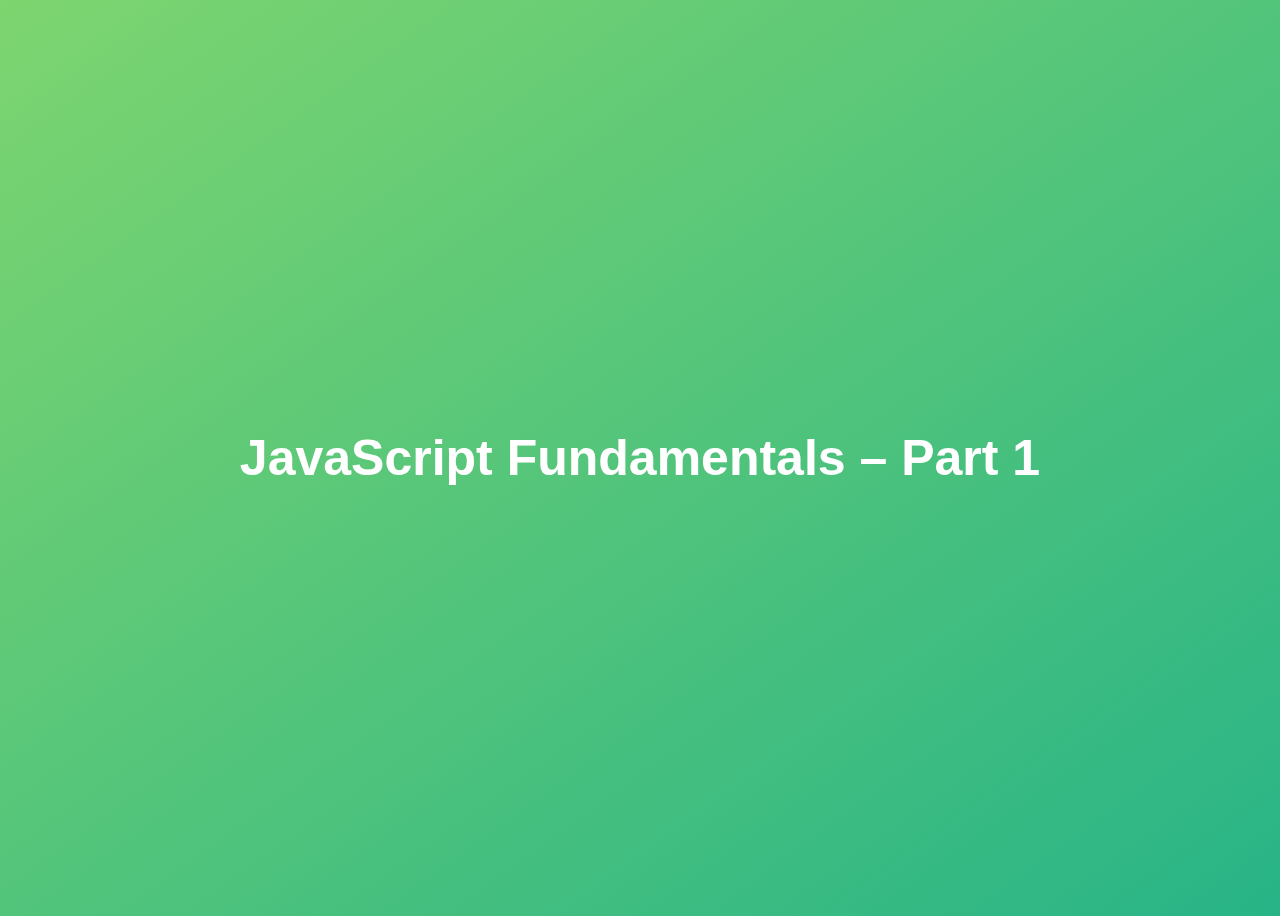
<file: 01-Fundamentals-Part - 1/starter/index.html>
<!DOCTYPE html>
<html lang="en">
  <head>
    <meta charset="UTF-8" />
    <meta name="viewport" content="width=device-width, initial-scale=1.0" />
    <meta http-equiv="X-UA-Compatible" content="ie=edge" />
    <title>JavaScript Fundamentals – Part 1</title>
    <style>
      body {
        height: 100vh;
        display: flex;
        align-items: center;
        background: linear-gradient(to top left, #28b487, #7dd56f);
      }
      h1 {
        font-family: sans-serif;
        font-size: 50px;
        line-height: 1.3;
        width: 100%;
        padding: 30px;
        text-align: center;
        color: white;
      }
    </style>
  </head>
  <body>
    <script src = assignment.js></script>
    <h1>JavaScript Fundamentals – Part 1</h1>
  </body>
</html>
</file>
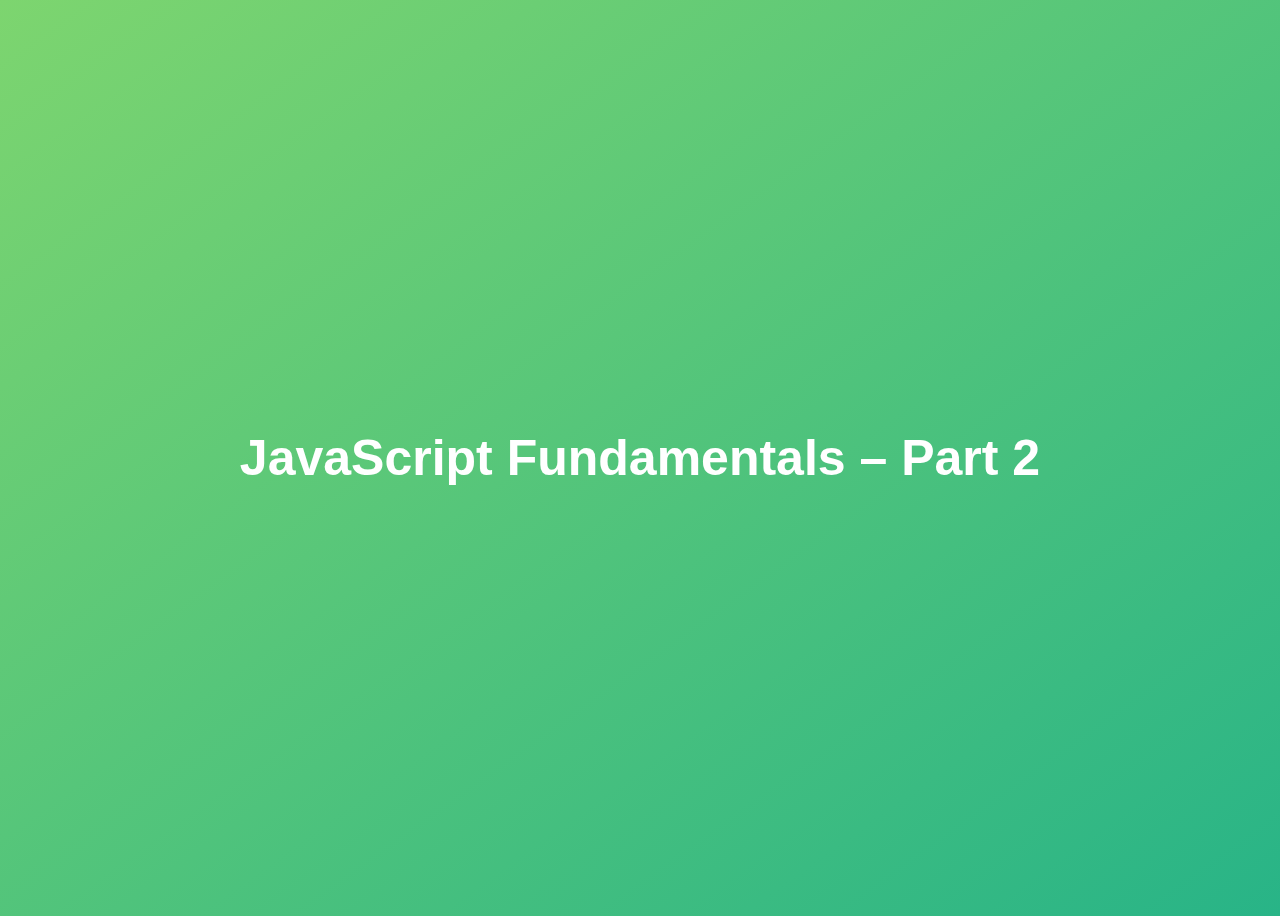
<file: 02-Fundamentals-Part-2/starter/index.html>
<!DOCTYPE html>
<html lang="en">
  <head>
    <meta charset="UTF-8" />
    <meta name="viewport" content="width=device-width, initial-scale=1.0" />
    <meta http-equiv="X-UA-Compatible" content="ie=edge" />
    <title>JavaScript Fundamentals – Part 2</title>
    <style>
      body {
        height: 100vh;
        display: flex;
        align-items: center;
        background: linear-gradient(to top left, #28b487, #7dd56f);
      }
      h1 {
        font-family: sans-serif;
        font-size: 50px;
        line-height: 1.3;
        width: 100%;
        padding: 30px;
        text-align: center;
        color: white;
      }
    </style>
  </head>
  <body>
    <h1>JavaScript Fundamentals – Part 2</h1>
    <script src="script.js"></script>
  </body>
</html>
</file>
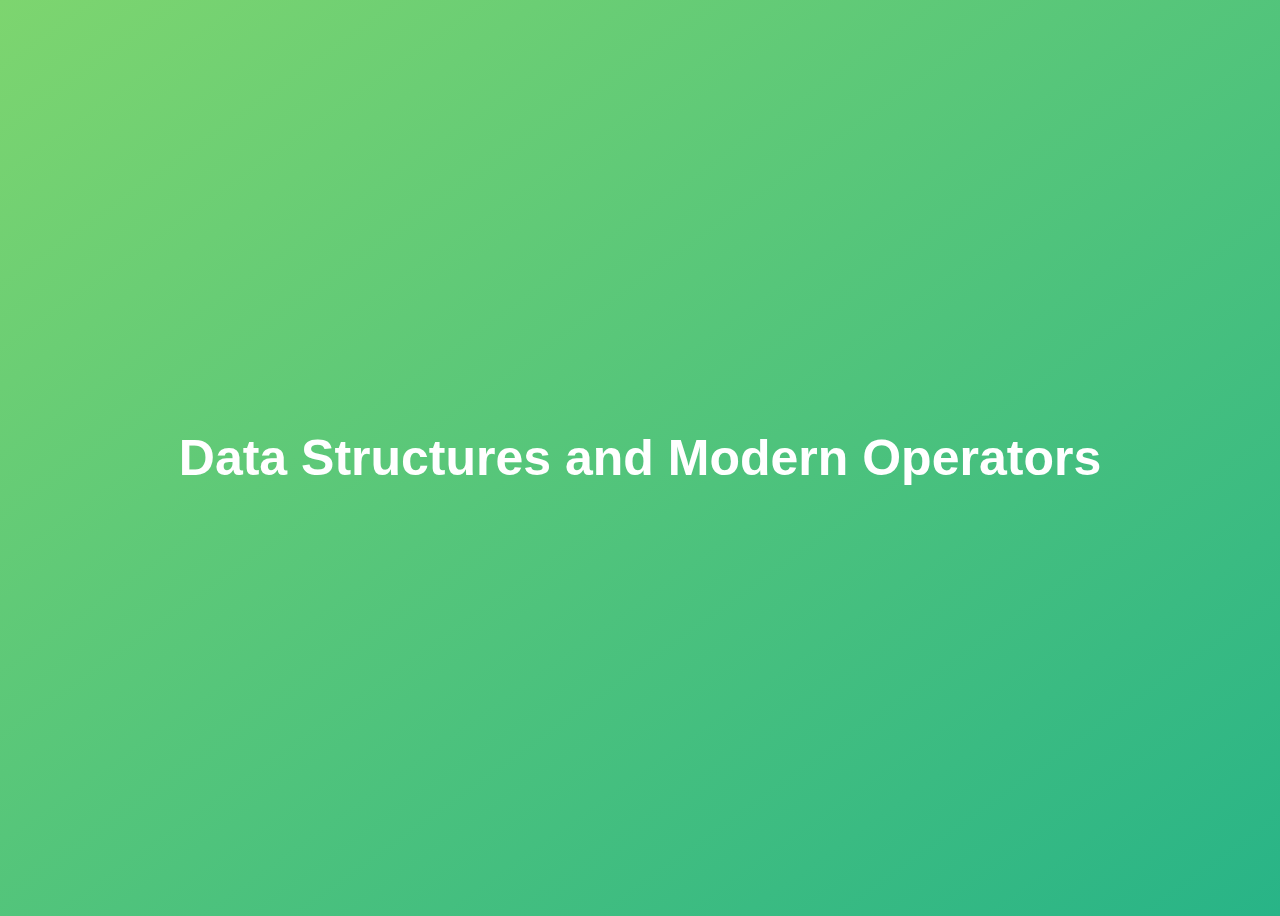
<file: 09-Data-Structures-Operators/final/index.html>
<!DOCTYPE html>
<html lang="en">
  <head>
    <meta charset="UTF-8" />
    <meta name="viewport" content="width=device-width, initial-scale=1.0" />
    <meta http-equiv="X-UA-Compatible" content="ie=edge" />
    <title>Data Structures and Modern Operators</title>
    <style>
      body {
        height: 100vh;
        display: flex;
        align-items: center;
        background: linear-gradient(to top left, #28b487, #7dd56f);
      }
      h1 {
        font-family: sans-serif;
        font-size: 50px;
        line-height: 1.3;
        width: 100%;
        padding: 30px;
        text-align: center;
        color: white;
      }
      button {
        width: 50px;
        height: 20px;
        margin: 10px;
      }
      textarea {
        width: 300px;
        height: 100px;
      }
    </style>
  </head>
  <body>
    <h1>Data Structures and Modern Operators</h1>
    <script src="script.js"></script>
  </body>
</html>
</file>
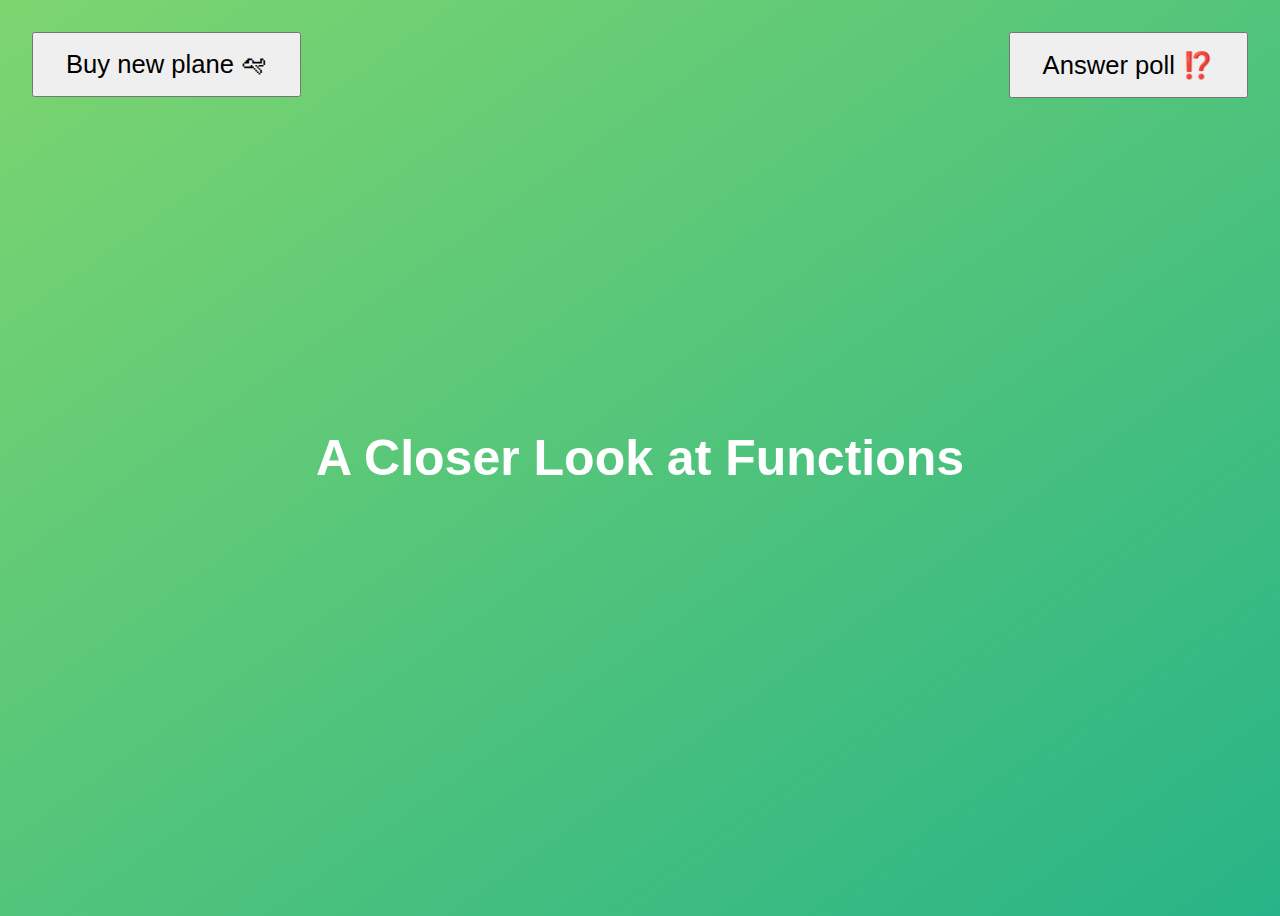
<file: 10-Functions/final/index.html>
<!DOCTYPE html>
<html lang="en">
  <head>
    <meta charset="UTF-8" />
    <meta name="viewport" content="width=device-width, initial-scale=1.0" />
    <meta http-equiv="X-UA-Compatible" content="ie=edge" />
    <title>A Closer Look at Functions</title>
    <style>
      body {
        height: 100vh;
        display: flex;
        align-items: center;
        background: linear-gradient(to top left, #28b487, #7dd56f);
      }
      h1 {
        font-family: sans-serif;
        font-size: 50px;
        line-height: 1.3;
        width: 100%;
        padding: 30px;
        text-align: center;
        color: white;
      }
      .buy,
      .poll {
        font-size: 1.6rem;
        padding: 1rem 2rem;
        position: absolute;
        top: 2rem;
      }
      .buy {
        left: 2rem;
      }
      .poll {
        right: 2rem;
      }
    </style>
  </head>
  <body>
    <h1>A Closer Look at Functions</h1>
    <button class="buy">Buy new plane 🛩</button>
    <button class="poll">Answer poll ⁉️</button>
    <script src="script.js"></script>
  </body>
</html>
</file>
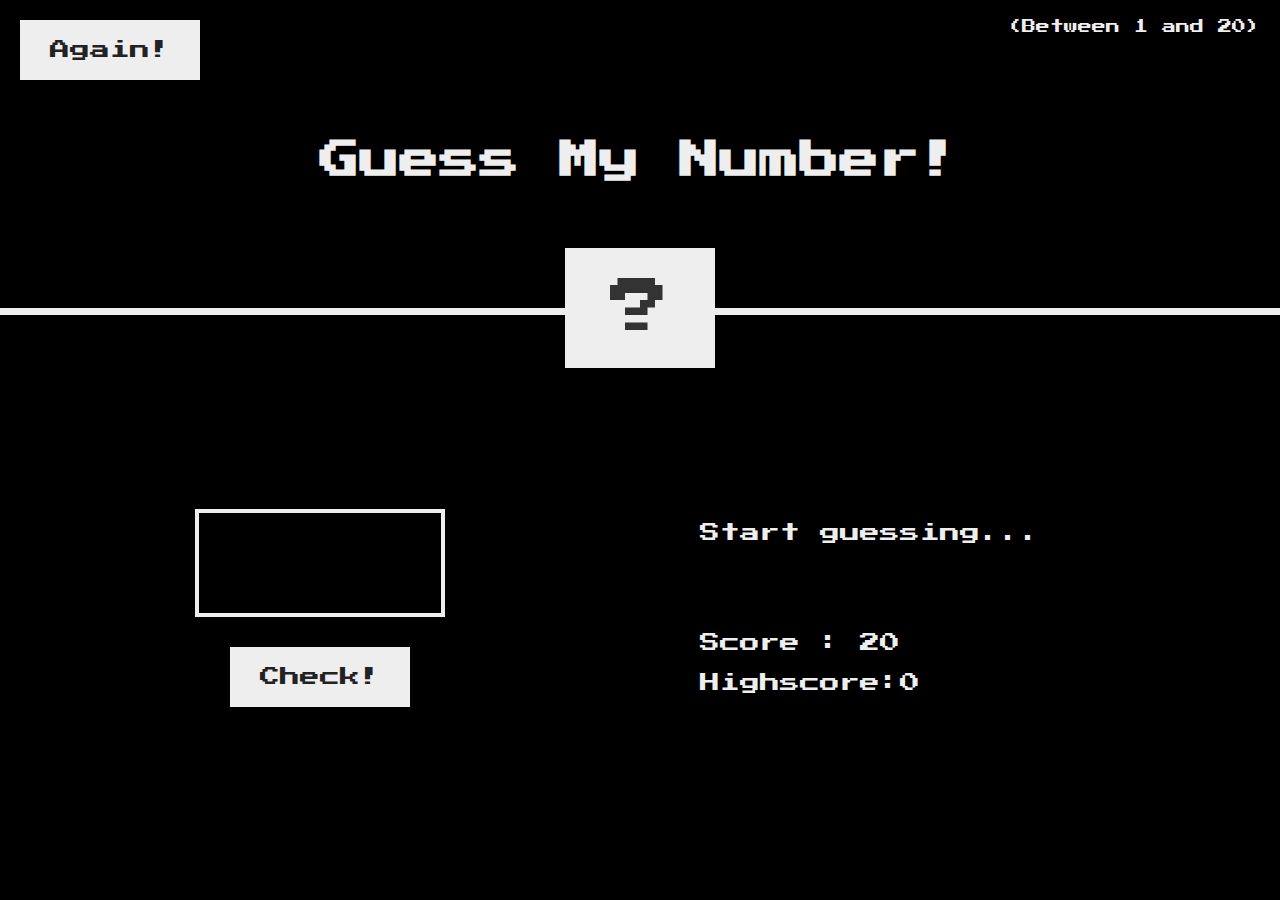
<file: project1 - game/starter/index.html>
<!DOCTYPE html>
<html lang="en">
  <head>
    <meta charset="UTF-8" />
    <meta http-equiv="X-UA-Compatible" content="IE=edge" />
    <meta name="viewport" content="width=device-width, initial-scale=1.0" />
    <link rel="stylesheet" href="style.css" />
    <title>Guess My Number</title>
  </head>
  <body>
    <header>
      <h1>Guess My Number!</h1>
      <p class="between">(Between 1 and 20)</p>
      <button class="btn again">Again!</button>
      <div class="number">?</div>
    </header>
    <main>
      <section class="left">
        <input type="number" class="guess" />
        <button class="btn check">Check!</button>
      </section>
      <section class="right">
        <p class="message">Start guessing...</p>
        <p class="label-score">Score : <span class="score">20</span></p>
        <p class="label-highscore">
          Highscore:<span class="highscore">0</span>
        </p>
      </section>
    </main>
    <script src="script.js"></script>
  </body>
</html>
</file>
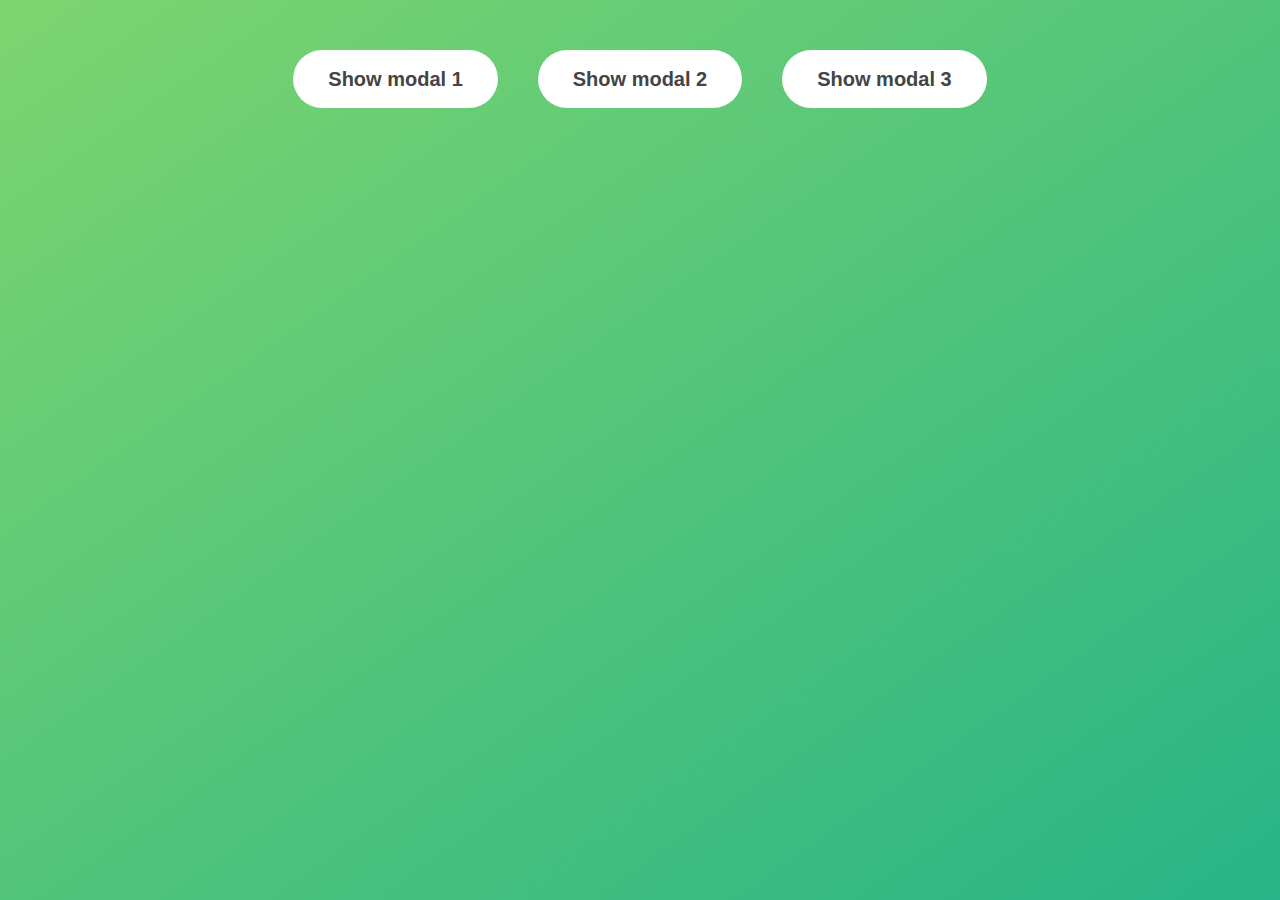
<file: project2 - modelwindow/final/index.html>
<!DOCTYPE html>
<html lang="en">
  <head>
    <meta charset="UTF-8" />
    <meta name="viewport" content="width=device-width, initial-scale=1.0" />
    <meta http-equiv="X-UA-Compatible" content="ie=edge" />
    <link rel="stylesheet" href="style.css" />
    <title>Modal window</title>
  </head>
  <body>
    <button class="show-modal">Show modal 1</button>
    <button class="show-modal">Show modal 2</button>
    <button class="show-modal">Show modal 3</button>

    <div class="modal hidden">
      <button class="close-modal">&times;</button>
      <h1>I'm a modal window 😍</h1>
      <p>
        Lorem ipsum dolor sit amet, consectetur adipisicing elit, sed do eiusmod
        tempor incididunt ut labore et dolore magna aliqua. Ut enim ad minim
        veniam, quis nostrud exercitation ullamco laboris nisi ut aliquip ex ea
        commodo consequat. Duis aute irure dolor in reprehenderit in voluptate
        velit esse cillum dolore eu fugiat nulla pariatur. Excepteur sint
        occaecat cupidatat non proident, sunt in culpa qui officia deserunt
        mollit anim id est laborum.
      </p>
    </div>
    <div class="overlay hidden"></div>

    <script src="script.js"></script>
  </body>
</html>
</file>
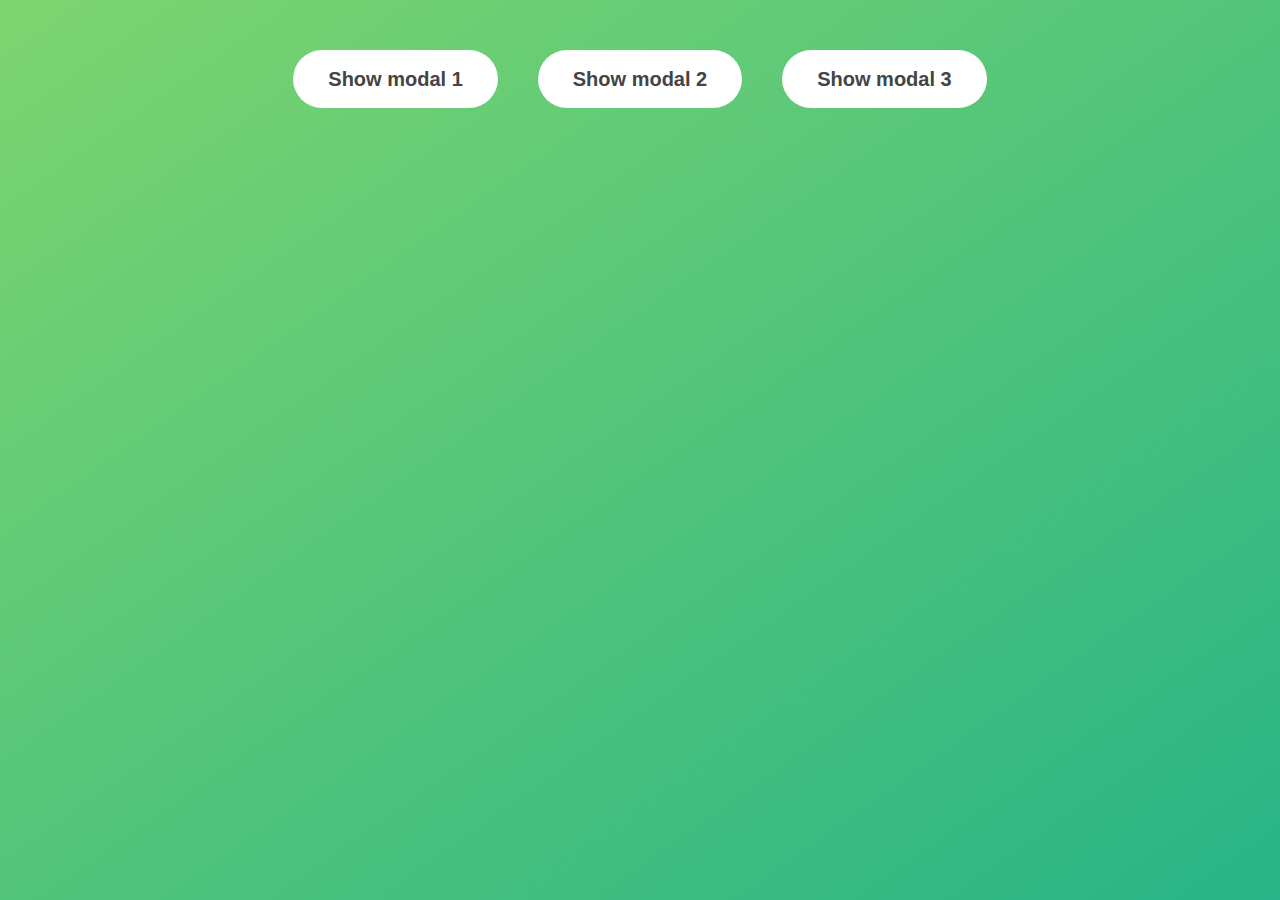
<file: project2 - modelwindow/starter/index.html>
<!DOCTYPE html>
<html lang="en">
  <head>
    <meta charset="UTF-8" />
    <meta name="viewport" content="width=device-width, initial-scale=1.0" />
    <meta http-equiv="X-UA-Compatible" content="ie=edge" />
    <link rel="stylesheet" href="style.css" />
    <title>Modal window</title>
  </head>
  <body>
    <button class="show-modal">Show modal 1</button>
    <button class="show-modal">Show modal 2</button>
    <button class="show-modal">Show modal 3</button>

    <div class="modal hidden">
      <button class="close-modal">&times;</button>
      <h1>I'm a modal window 😍</h1>
      <p>It's a modal window......</p>
    </div>
    <div class="overlay hidden"></div>

    <script src="script.js"></script>
  </body>
</html>
</file>
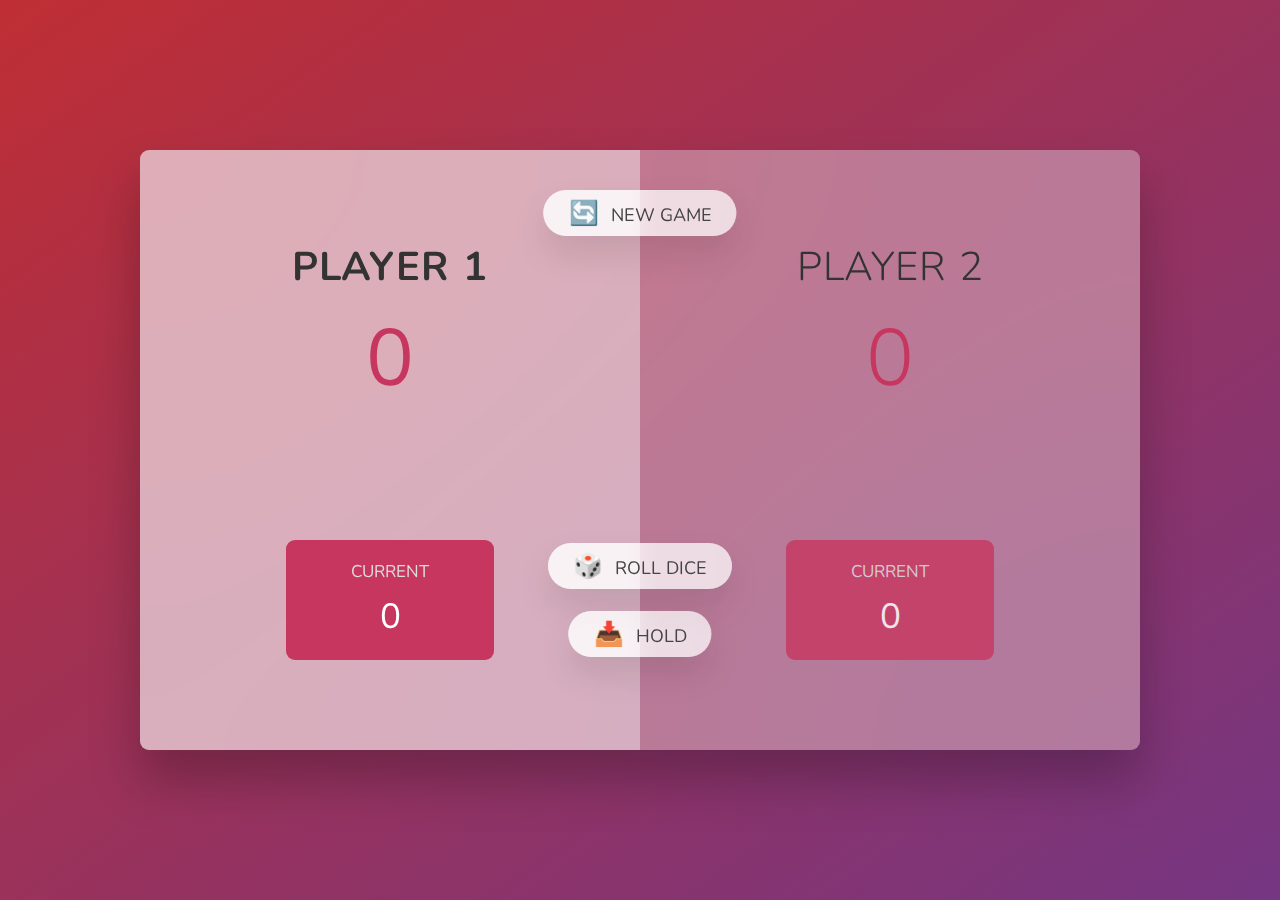
<file: project3 - Dice game/final/index.html>
<!DOCTYPE html>
<html lang="en">
  <head>
    <meta charset="UTF-8" />
    <meta name="viewport" content="width=device-width, initial-scale=1.0" />
    <meta http-equiv="X-UA-Compatible" content="ie=edge" />
    <link rel="stylesheet" href="style.css" />
    <title>Pig Game</title>
  </head>
  <body>
    <main>
      <section class="player player--0 player--active">
        <h2 class="name" id="name--0">Player 1</h2>
        <p class="score" id="score--0">43</p>
        <div class="current">
          <p class="current-label">Current</p>
          <p class="current-score" id="current--0">0</p>
        </div>
      </section>
      <section class="player player--1">
        <h2 class="name" id="name--1">Player 2</h2>
        <p class="score" id="score--1">24</p>
        <div class="current">
          <p class="current-label">Current</p>
          <p class="current-score" id="current--1">0</p>
        </div>
      </section>

      <img src="dice-5.png" alt="Playing dice" class="dice" />
      <button class="btn btn--new">🔄 New game</button>
      <button class="btn btn--roll">🎲 Roll dice</button>
      <button class="btn btn--hold">📥 Hold</button>
    </main>
    <script src="script.js"></script>
  </body>
</html>
</file>
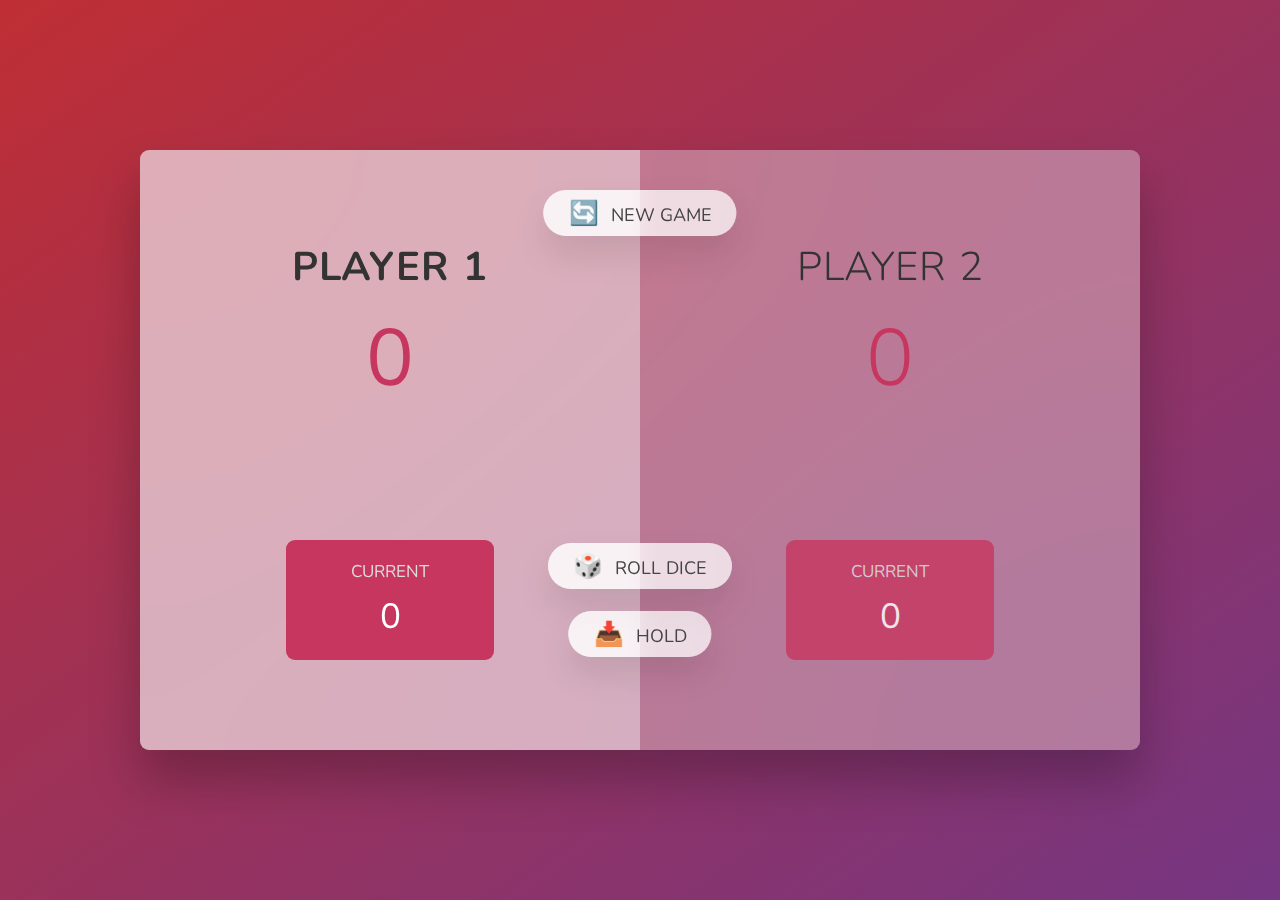
<file: project3 - Dice game/starter/index.html>
<!DOCTYPE html>
<html lang="en">
  <head>
    <meta charset="UTF-8" />
    <meta name="viewport" content="width=device-width, initial-scale=1.0" />
    <meta http-equiv="X-UA-Compatible" content="ie=edge" />
    <link rel="stylesheet" href="style.css" />
    <title>Dice game</title>
  </head>
  <body>
    <main>
      <section class="player player--0 player--active">
        <h2 class="name" id="name--0">Player 1</h2>
        <p class="score" id="score--0">43</p>
        <div class="current">
          <p class="current-label">Current</p>
          <p class="current-score" id="current--0">0</p>
        </div>
      </section>
      <section class="player player--1">
        <h2 class="name" id="name--1">Player 2</h2>
        <p class="score" id="score--1">24</p>
        <div class="current">
          <p class="current-label">Current</p>
          <p class="current-score" id="current--1">0</p>
        </div>
      </section>

      <img src="dice-5.png" alt="Playing dice" class="dice" />
      <button class="btn btn--new">🔄 New game</button>
      <button class="btn btn--roll">🎲 Roll dice</button>
      <button class="btn btn--hold">📥 Hold</button>
    </main>
    <script src="script.js"></script>
  </body>
</html>
</file>
<file: project1 - game/starter/style.css>
@import url('https://fonts.googleapis.com/css?family=Press+Start+2P&display=swap');

* {
  margin: 0;
  padding: 0;
  box-sizing: inherit;
}

html {
  font-size: 62.5%;
  box-sizing: border-box;
}

body {
  font-family: 'Press Start 2P', sans-serif;
  color: #eee;
  background-color: black;
  /*background-color: #41d315; */
}

/* LAYOUT */
header {
  position: relative;
  height: 35vh;
  border-bottom: 7px solid #eee;
}

main {
  height: 65vh;
  color: #eee;
  display: flex;
  align-items: center;
  justify-content: space-around;
}

.left {
  width: 52rem;
  display: flex;
  flex-direction: column;
  align-items: center;
}

.right {
  width: 52rem;
  font-size: 2rem;
}

/* ELEMENTS STYLE */
h1 {
  font-size: 4rem;
  text-align: center;
  position: absolute;
  width: 100%;
  top: 52%;
  left: 50%;
  transform: translate(-50%, -50%);
}

.number {
  background: #eee;
  color: #333;
  font-size: 6rem;
  width: 15rem;
  padding: 3rem 0rem;
  text-align: center;
  position: absolute;
  bottom: 0;
  left: 50%;
  transform: translate(-50%, 50%);
}

.between {
  font-size: 1.4rem;
  position: absolute;
  top: 2rem;
  right: 2rem;
}

.again {
  position: absolute;
  top: 2rem;
  left: 2rem;
}

.guess {
  background: none;
  border: 4px solid #eee;
  font-family: inherit;
  color: inherit;
  font-size: 5rem;
  padding: 2.5rem;
  width: 25rem;
  text-align: center;
  display: block;
  margin-bottom: 3rem;
}

.btn {
  border: none;
  background-color: #eee;
  color: #222;
  font-size: 2rem;
  font-family: inherit;
  padding: 2rem 3rem;
  cursor: pointer;
}

.btn:hover {
  background-color: #ccc;
}

.message {
  margin-bottom: 8rem;
  height: 3rem;
}

.label-score {
  margin-bottom: 2rem;
}
</file>
<file: project2 - modelwindow/final/style.css>
* {
  margin: 0;
  padding: 0;
  box-sizing: inherit;
}

html {
  font-size: 62.5%;
  box-sizing: border-box;
}

body {
  font-family: sans-serif;
  color: #333;
  line-height: 1.5;
  height: 100vh;
  position: relative;
  display: flex;
  align-items: flex-start;
  justify-content: center;
  background: linear-gradient(to top left, #28b487, #7dd56f);
}

.show-modal {
  font-size: 2rem;
  font-weight: 600;
  padding: 1.75rem 3.5rem;
  margin: 5rem 2rem;
  border: none;
  background-color: #fff;
  color: #444;
  border-radius: 10rem;
  cursor: pointer;
}

.close-modal {
  position: absolute;
  top: 1.2rem;
  right: 2rem;
  font-size: 5rem;
  color: #333;
  cursor: pointer;
  border: none;
  background: none;
}

h1 {
  font-size: 2.5rem;
  margin-bottom: 2rem;
}

p {
  font-size: 1.8rem;
}

/* -------------------------- */
/* CLASSES TO MAKE MODAL WORK */
.hidden {
  display: none;
}

.modal {
  position: absolute;
  top: 50%;
  left: 50%;
  transform: translate(-50%, -50%);
  width: 70%;

  background-color: white;
  padding: 6rem;
  border-radius: 5px;
  box-shadow: 0 3rem 5rem rgba(0, 0, 0, 0.3);
  z-index: 10;
}

.overlay {
  position: absolute;
  top: 0;
  left: 0;
  width: 100%;
  height: 100%;
  background-color: rgba(0, 0, 0, 0.6);
  backdrop-filter: blur(3px);
  z-index: 5;
}
</file>
<file: project2 - modelwindow/starter/style.css>
* {
  margin: 0;
  padding: 0;
  box-sizing: inherit;
}

html {
  font-size: 62.5%;
  box-sizing: border-box;
}

body {
  font-family: sans-serif;
  color: #333;
  line-height: 1.5;
  height: 100vh;
  position: relative;
  display: flex;
  align-items: flex-start;
  justify-content: center;
  background: linear-gradient(to top left, #28b487, #7dd56f);
}

.show-modal {
  font-size: 2rem;
  font-weight: 600;
  padding: 1.75rem 3.5rem;
  margin: 5rem 2rem;
  border: none;
  background-color: #fff;
  color: #444;
  border-radius: 10rem;
  cursor: pointer;
}

.close-modal {
  position: absolute;
  top: 1.2rem;
  right: 2rem;
  font-size: 5rem;
  color: #333;
  cursor: pointer;
  border: none;
  background: none;
}

h1 {
  font-size: 2.5rem;
  margin-bottom: 2rem;
}

p {
  font-size: 1.8rem;
}

/* -------------------------- */
/* CLASSES TO MAKE MODAL WORK */
.hidden {
  display: none;
}

.modal {
  position: absolute;
  top: 50%;
  left: 50%;
  transform: translate(-50%, -50%);
  width: 70%;

  background-color: white;
  padding: 6rem;
  border-radius: 5px;
  box-shadow: 0 3rem 5rem rgba(0, 0, 0, 0.3);
  z-index: 10;
}

.overlay {
  position: absolute;
  top: 0;
  left: 0;
  width: 100%;
  height: 100%;
  background-color: rgba(0, 0, 0, 0.6);
  backdrop-filter: blur(3px);
  z-index: 5;
}
</file>
<file: project3 - Dice game/final/style.css>
@import url('https://fonts.googleapis.com/css2?family=Nunito&display=swap');

* {
  margin: 0;
  padding: 0;
  box-sizing: inherit;
}

html {
  font-size: 62.5%;
  box-sizing: border-box;
}

body {
  font-family: 'Nunito', sans-serif;
  font-weight: 400;
  height: 100vh;
  color: #333;
  background-image: linear-gradient(to top left, #753682 0%, #bf2e34 100%);
  display: flex;
  align-items: center;
  justify-content: center;
}

/* LAYOUT */
main {
  position: relative;
  width: 100rem;
  height: 60rem;
  background-color: rgba(255, 255, 255, 0.35);
  backdrop-filter: blur(200px);
  filter: blur();
  box-shadow: 0 3rem 5rem rgba(0, 0, 0, 0.25);
  border-radius: 9px;
  overflow: hidden;
  display: flex;
}

.player {
  flex: 50%;
  padding: 9rem;
  display: flex;
  flex-direction: column;
  align-items: center;
  transition: all 0.75s;
}

/* ELEMENTS */
.name {
  position: relative;
  font-size: 4rem;
  text-transform: uppercase;
  letter-spacing: 1px;
  word-spacing: 2px;
  font-weight: 300;
  margin-bottom: 1rem;
}

.score {
  font-size: 8rem;
  font-weight: 300;
  color: #c7365f;
  margin-bottom: auto;
}

.player--active {
  background-color: rgba(255, 255, 255, 0.4);
}
.player--active .name {
  font-weight: 700;
}
.player--active .score {
  font-weight: 400;
}

.player--active .current {
  opacity: 1;
}

.current {
  background-color: #c7365f;
  opacity: 0.8;
  border-radius: 9px;
  color: #fff;
  width: 65%;
  padding: 2rem;
  text-align: center;
  transition: all 0.75s;
}

.current-label {
  text-transform: uppercase;
  margin-bottom: 1rem;
  font-size: 1.7rem;
  color: #ddd;
}

.current-score {
  font-size: 3.5rem;
}

/* ABSOLUTE POSITIONED ELEMENTS */
.btn {
  position: absolute;
  left: 50%;
  transform: translateX(-50%);
  color: #444;
  background: none;
  border: none;
  font-family: inherit;
  font-size: 1.8rem;
  text-transform: uppercase;
  cursor: pointer;
  font-weight: 400;
  transition: all 0.2s;

  background-color: white;
  background-color: rgba(255, 255, 255, 0.6);
  backdrop-filter: blur(10px);

  padding: 0.7rem 2.5rem;
  border-radius: 50rem;
  box-shadow: 0 1.75rem 3.5rem rgba(0, 0, 0, 0.1);
}

.btn::first-letter {
  font-size: 2.4rem;
  display: inline-block;
  margin-right: 0.7rem;
}

.btn--new {
  top: 4rem;
}
.btn--roll {
  top: 39.3rem;
}
.btn--hold {
  top: 46.1rem;
}

.btn:active {
  transform: translate(-50%, 3px);
  box-shadow: 0 1rem 2rem rgba(0, 0, 0, 0.15);
}

.btn:focus {
  outline: none;
}

.dice {
  position: absolute;
  left: 50%;
  top: 16.5rem;
  transform: translateX(-50%);
  height: 10rem;
  box-shadow: 0 2rem 5rem rgba(0, 0, 0, 0.2);
}

.player--winner {
  background-color: #2f2f2f;
}

.player--winner .name {
  font-weight: 700;
  color: #c7365f;
}

.hidden {
  display: none;
}
</file>
<file: project3 - Dice game/starter/style.css>
@import url('https://fonts.googleapis.com/css2?family=Nunito&display=swap');

* {
  margin: 0;
  padding: 0;
  box-sizing: inherit;
}

html {
  font-size: 62.5%;
  box-sizing: border-box;
}

body {
  font-family: 'Nunito', sans-serif;
  font-weight: 400;
  height: 100vh;
  color: #333;
  background-image: linear-gradient(to top left, #753682 0%, #bf2e34 100%);
  display: flex;
  align-items: center;
  justify-content: center;
}

/* LAYOUT */
main {
  position: relative;
  width: 100rem;
  height: 60rem;
  background-color: rgba(255, 255, 255, 0.35);
  backdrop-filter: blur(200px);
  filter: blur();
  box-shadow: 0 3rem 5rem rgba(0, 0, 0, 0.25);
  border-radius: 9px;
  overflow: hidden;
  display: flex;
}

.player {
  flex: 50%;
  padding: 9rem;
  display: flex;
  flex-direction: column;
  align-items: center;
  transition: all 0.75s;
}

/* ELEMENTS */
.name {
  position: relative;
  font-size: 4rem;
  text-transform: uppercase;
  letter-spacing: 1px;
  word-spacing: 2px;
  font-weight: 300;
  margin-bottom: 1rem;
}

.score {
  font-size: 8rem;
  font-weight: 300;
  color: #c7365f;
  margin-bottom: auto;
}

.player--active {
  background-color: rgba(255, 255, 255, 0.4);
}
.player--active .name {
  font-weight: 700;
}
.player--active .score {
  font-weight: 400;
}

.player--active .current {
  opacity: 1;
}

.current {
  background-color: #c7365f;
  opacity: 0.8;
  border-radius: 9px;
  color: #fff;
  width: 65%;
  padding: 2rem;
  text-align: center;
  transition: all 0.75s;
}

.current-label {
  text-transform: uppercase;
  margin-bottom: 1rem;
  font-size: 1.7rem;
  color: #ddd;
}

.current-score {
  font-size: 3.5rem;
}

/* ABSOLUTE POSITIONED ELEMENTS */
.btn {
  position: absolute;
  left: 50%;
  transform: translateX(-50%);
  color: #444;
  background: none;
  border: none;
  font-family: inherit;
  font-size: 1.8rem;
  text-transform: uppercase;
  cursor: pointer;
  font-weight: 400;
  transition: all 0.2s;

  background-color: white;
  background-color: rgba(255, 255, 255, 0.6);
  backdrop-filter: blur(10px);

  padding: 0.7rem 2.5rem;
  border-radius: 50rem;
  box-shadow: 0 1.75rem 3.5rem rgba(0, 0, 0, 0.1);
}

.btn::first-letter {
  font-size: 2.4rem;
  display: inline-block;
  margin-right: 0.7rem;
}

.btn--new {
  top: 4rem;
}
.btn--roll {
  top: 39.3rem;
}
.btn--hold {
  top: 46.1rem;
}

.btn:active {
  transform: translate(-50%, 3px);
  box-shadow: 0 1rem 2rem rgba(0, 0, 0, 0.15);
}

.btn:focus {
  outline: none;
}

.dice {
  position: absolute;
  left: 50%;
  top: 16.5rem;
  transform: translateX(-50%);
  height: 10rem;
  box-shadow: 0 2rem 5rem rgba(0, 0, 0, 0.2);
}

.player--winner {
  background-color: #2f2f2f;
}

.player--winner .name {
  font-weight: 700;
  color: #c7365f;
}
.hidden {
  display: none;
}
</file>
